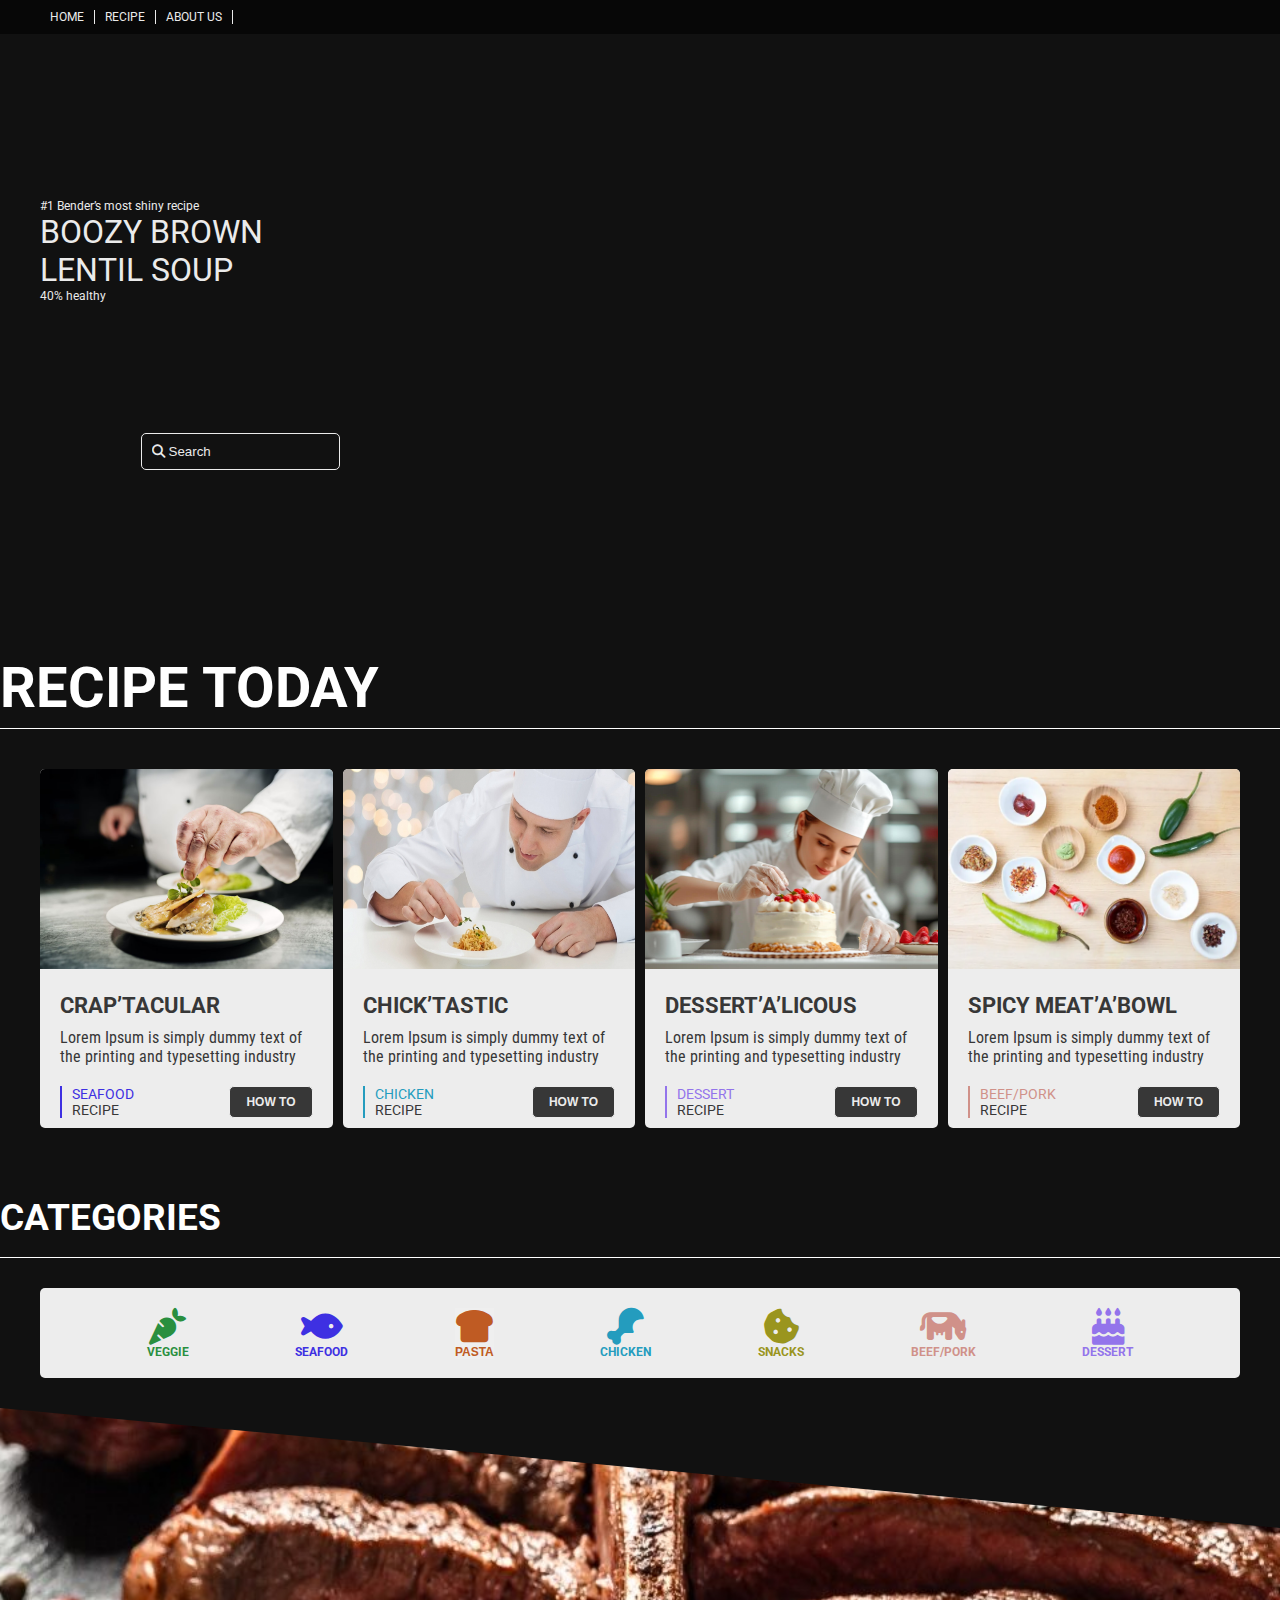
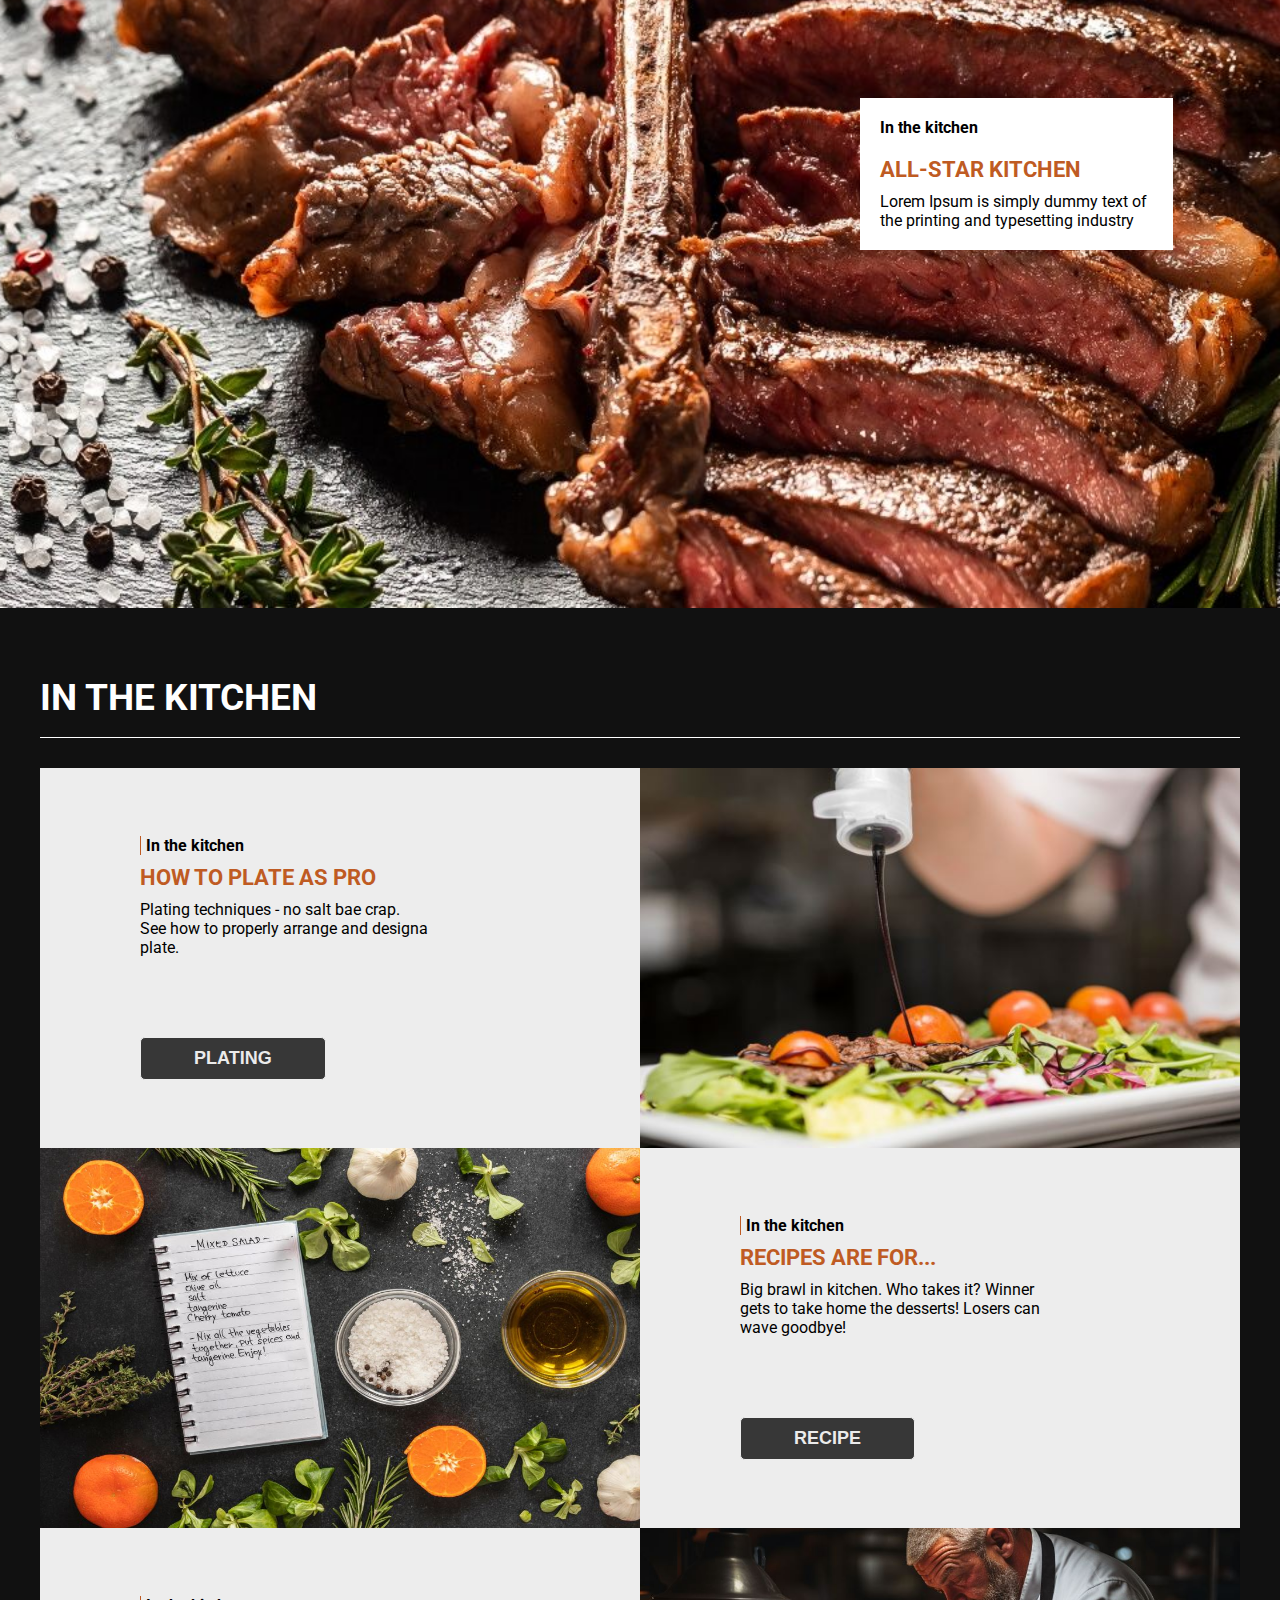
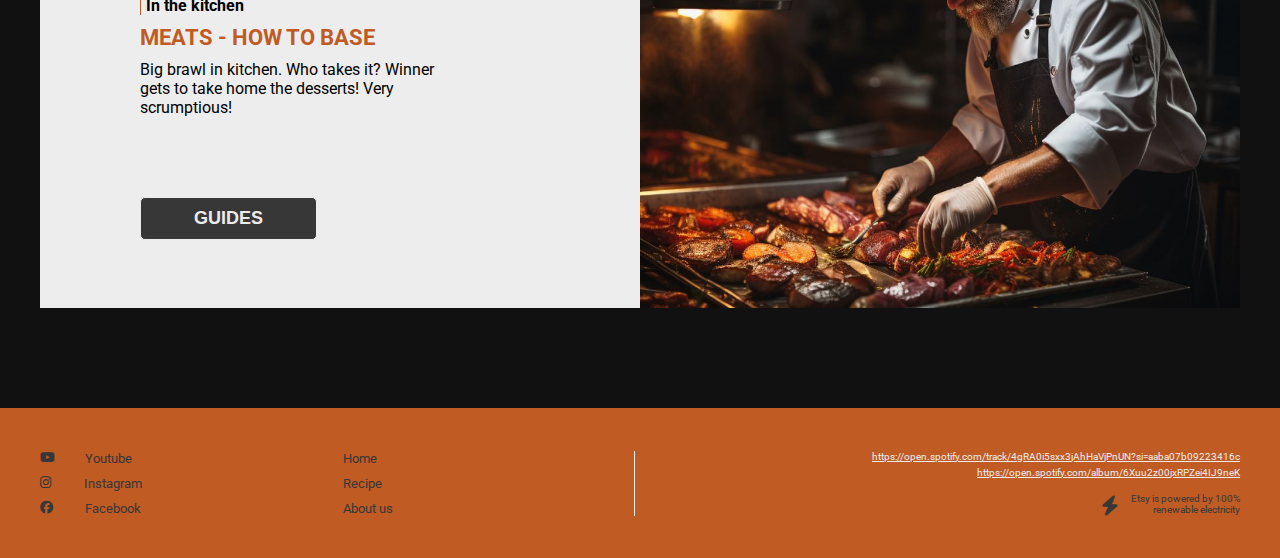
<file: index.html>
<!DOCTYPE html>
<html lang="en">
<head>
    <meta charset="UTF-8">
    <meta name="viewport" content="width=device-width, initial-scale=1.0">
    <title>Recipe Site</title>
    <link rel="stylesheet" href="css/style.css">
    <link rel="stylesheet" href="https://cdnjs.cloudflare.com/ajax/libs/font-awesome/6.6.0/css/all.min.css">
</head>

<body>
    <div class="container">
        <nav class="navigation">
            <div class="menu-container">
                <ul>
                    <li>
                        <a href="#">Home</a>
                    </li>

                    <li>
                        <a href="subpage.html">Recipe</a>
                    </li>

                    <li>
                        <a href="#">About Us</a>
                    </li>
                </ul>
            </div>
        </nav>

        <section class="hero">
            <div class="hero-container">
                <div class="hero-text">
                    <p class="hero-text-small-header">#1 Bender’s most shiny recipe</p>
                    <p class="hero-text-big-header">Boozy brown<span class="hero-text-bold"> <br>Lentil soup</span></p>
                    <p class="hero-text-small-header">40% healthy</p>

                </div>
                <div class="hero-search">
                    <input type="search" name="searchbar" class="search-box" placeholder="&#xF002; Search" style="font-family:Arial, FontAwesome">
                </div>
            </div>
        </section>

        <section class="todays_recipe">
            <div class="todays_recipe_headline">
                <h2>Recipe Today</h2>
            </div>

            <div class="todays_recipe_content">
                <div class="todays_recipe_content_block">
                    <div class="todays_recipe_content_block_image">
                        <img src="Image/michelin.jpg" alt="">
                    </div>
                    <div class="todays_recipe_content_block_text">
                        <div class="todays_recipe_content_text_top">
                            <h5>Crap’tacular</h5>
                            <p>Lorem Ipsum is simply dummy text of the printing and typesetting industry</p>
                        </div>
                        <div class="todays_recipe_content_text_bottom">
                            <div class="todays_recipe_content_bottom_area">
                                <div class="todays_recipe_content_bottom_area_left">
                                    <p data-category="seafood">Seafood</p>
                                    <p>Recipe</p>
                                </div>
                                <div class="todays_recipe_content_bottom_area_right">
                                    <button>
                                        <a href="#">How To</a>
                                    </button>
                                </div>
                            </div>
                        </div>
                    </div>
                </div>

                <div class="todays_recipe_content_block">
                    <div class="todays_recipe_content_block_image">
                        <img src="Image/chef-cook.jpg" alt="">
                    </div>
                    <div class="todays_recipe_content_block_text">
                        <div class="todays_recipe_content_text_top">
                            <h5>Chick’tastic</h5>
                            <p>Lorem Ipsum is simply dummy text of the printing and typesetting industry</p>
                        </div>
                        <div class="todays_recipe_content_text_bottom">
                            <div class="todays_recipe_content_bottom_area_chicken">
                                <div class="todays_recipe_content_bottom_area_left">
                                    <p data-category="chicken">Chicken</p>
                                    <p>Recipe</p>
                                </div>
                                <div class="todays_recipe_content_bottom_area_right">
                                    <button>
                                        <a href="#">How To</a>
                                    </button>
                                </div>
                            </div>
                        </div>
                    </div>
                </div>
                <div class="todays_recipe_content_block">
                    <div class="todays_recipe_content_block_image">
                        <img src="Image/pastry-chef.jpg" alt="">
                    </div>
                    <div class="todays_recipe_content_block_text">
                        <div class="todays_recipe_content_text_top">
                            <h5>Dessert’a’licous</h5>
                            <p>Lorem Ipsum is simply dummy text of the printing and typesetting industry</p>
                        </div>
                        <div class="todays_recipe_content_text_bottom">
                            <div class="todays_recipe_content_bottom_area_dessert">
                                <div class="todays_recipe_content_bottom_area_left">
                                    <p data-category="dessert">dessert</p>
                                    <p>Recipe</p>
                                </div>
                                <div class="todays_recipe_content_bottom_area_right">
                                    <button>
                                        <a href="#">How To</a>
                                    </button>
                                </div>
                            </div>
                        </div>
                    </div>
                </div>

                <div class="todays_recipe_content_block">
                    <div class="todays_recipe_content_block_image">
                        <img src="Image/spicy.jpg" alt="">
                    </div>
                    <div class="todays_recipe_content_block_text">
                        <div class="todays_recipe_content_text_top">
                            <h5>spicy meat’a’bowl</h5>
                            <p>Lorem Ipsum is simply dummy text of the printing and typesetting industry</p>
                        </div>
                        <div class="todays_recipe_content_text_bottom">
                            <div class="todays_recipe_content_bottom_area_beef">
                                <div class="todays_recipe_content_bottom_area_left">
                                    <p data-category="porkbeef">beef/pork</p>
                                    <p>Recipe</p>
                                </div>
                                <div class="todays_recipe_content_bottom_area_right">
                                    <button>
                                        <a href="#">How To</a>
                                    </button>
                                </div>
                            </div>
                        </div>
                    </div>
                </div>

                
            </div>

        </section>  

        <section class="categories">
            <div class="categories_text_headline">
                <h3>Categories</h3>
            </div>
            <div class="categories_box">

                <div class="category_box_block">
                    <i class="fa-solid fa-carrot" id="carrot-icon"></i>
                    <h6 data-category="veggie">veggie</h6>
                </div>  

                <div class="category_box_block">
                    <i class="fa-solid fa-fish" id="fish-icon"></i>
                    <h6 data-category="seafood">seafood</h6>
                </div>

                <button class="category_box_block">
                    <a href="pastaSite.html">
                        <i class="fa-solid fa-bread-slice" id="pasta-icon"></i>
                        <h6 data-category="pasta">pasta</h6>
                    </a>
                </button>

                <div class="category_box_block">
                    <i class="fa-solid fa-drumstick-bite" id="chicken-icon"></i>
                    <h6 data-category="chicken">chicken</h6>
                </div>

                <div class="category_box_block">
                    <i class="fa-solid fa-cookie-bite" id="cookie-icon"></i>
                    <h6 data-category="snacks">snacks</h6>
                </div>

                <div class="category_box_block">
                    <i class="fa-solid fa-cow" id="meat-icon"></i>
                    <h6 data-category="porkbeef">beef/pork</h6>
                </div>

                <div class="category_box_block">
                    <i class="fa-solid fa-cake-candles" id="dessert-icon"></i>
                    <h6 data-category="dessert">dessert</h6>
                </div>
            </div>
        </section>

        <section class="content_image">
            <div class="image_polygon">
                <div class="content_image_text_box">
                    
                </div>
                <p class="content_image_text_box_top">In the kitchen</p>
                <h6 class="content_image_text_box_header">all-star kitchen</h6>
                <p class="content_image_text_box_bottom">Lorem Ipsum is simply dummy text of the printing and typesetting industry</p>
                    
            </div>
            
        </section>  

        <section class="content_area">
            <div class="content_area_headline">
                <h5>in the kitchen</h5>
            </div>

            <div class="content_area_block">
                <div class="content_area_block_text">
                    <p class="content_area_block_text_top">In the kitchen<p>
                    <h6 class="content_area_block_text_headline">How to plate as pro</h6>
                    <p class="content_area_block_text_bottom">Plating techniques - no salt bae crap.<br>See how to properly arrange and designa plate.</p>
                    <button>
                        <a href="#">plating</a>
                    </button>
                </div>
                <div class="content_area_block_image">
                    <img src="Image/chef_squeez.JPG">
                </div>
            </div>

            <div class="content_area_block">
                <div class="content_area_block_image_2">
                    <img src="Image/kitchen_note.JPG">
                </div>
                <div class="content_area_block_text_2">
                    <p class="content_area_block_text_top">In the kitchen<p>
                    <h6 class="content_area_block_text_headline">Recipes are for...</h6>
                    <p class="content_area_block_text_bottom">Big brawl in kitchen. Who takes it? Winner gets to take home the desserts! Losers can wave goodbye! </p>
                     <button>
                        <a href="#">Recipe</a>
                    </button>
                </div>
            </div>

            <div class="content_area_block">
                <div class="content_area_block_text">
                    <p class="content_area_block_text_top">In the kitchen<p>
                    <h6 class="content_area_block_text_headline">Meats - How to base</h6>
                    <p class="content_area_block_text_bottom">Big brawl in kitchen. Who takes it? Winner gets to take home the desserts! Very scrumptious!</p>
                    <button>
                        <a href="#">guides</a>
                    </button>
                </div>
                <div class="content_area_block_image">
                    <img src="Image/chef_cooking.JPG">
                </div>
            </div>
            

        </section>

        <footer class="footer_background">
            <div class="footer_background_box">
                <div class="footer_grid_text">
                    <div class="footer_grid_text_yt"><i class="fa-brands fa-youtube"></i><p>Youtube</p></div>
                    <div class="footer_grid_text_insta"><i class="fa-brands fa-instagram"></i><p>Instagram</p></div>
                    <div class="footer_grid_text_fb"><i class="fa-brands fa-facebook"></i><p>Facebook</p></div>
                </div>

                <div class="footer_grid_text_two">
                    <a class="footer_grid_text_text_two_home" href="index.html">Home</a>
                    <a class="footer_grid_text_text_two_recipe" href="subpage.html">Recipe</a>
                    <a class="footer_grid_text_text_two_about" href="#">About us</a>
                </div>

                <div class="footer_grid_text_right">
                    <a href="https://open.spotify.com/track/4gRA0i5sxx3jAhHaVjPnUN?si=aaba07b09223416c">https://open.spotify.com/track/4gRA0i5sxx3jAhHaVjPnUN?si=aaba07b09223416c</a>
                    <a href="https://open.spotify.com/album/6Xuu2z00jxRPZei4IJ9neK">https://open.spotify.com/album/6Xuu2z00jxRPZei4IJ9neK </a>
                    <div class="footer_grid_text_bolt"><i class="fa-solid fa-bolt"></i><p>Etsy is powered by 100% renewable electricity</p></div>
                </div>
            </div>
        </footer>     
    </div>   
</html>
</file>
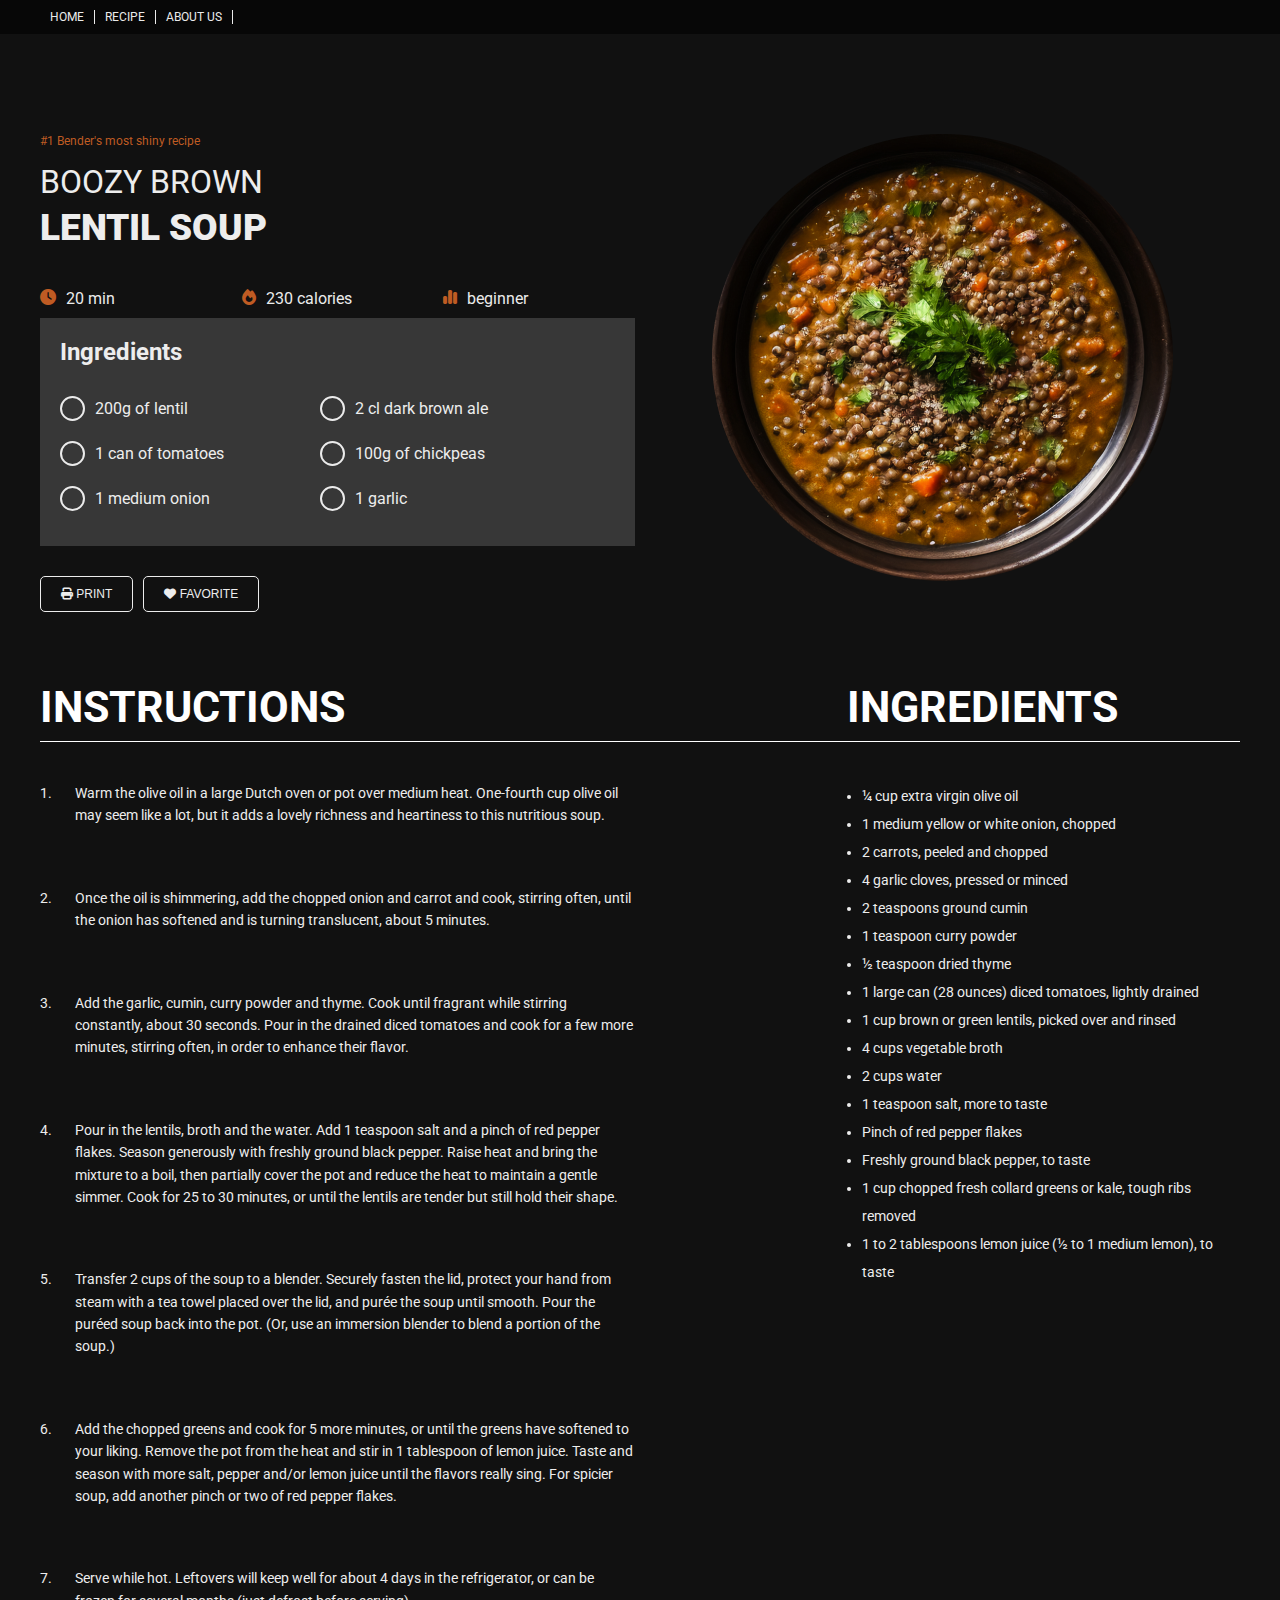
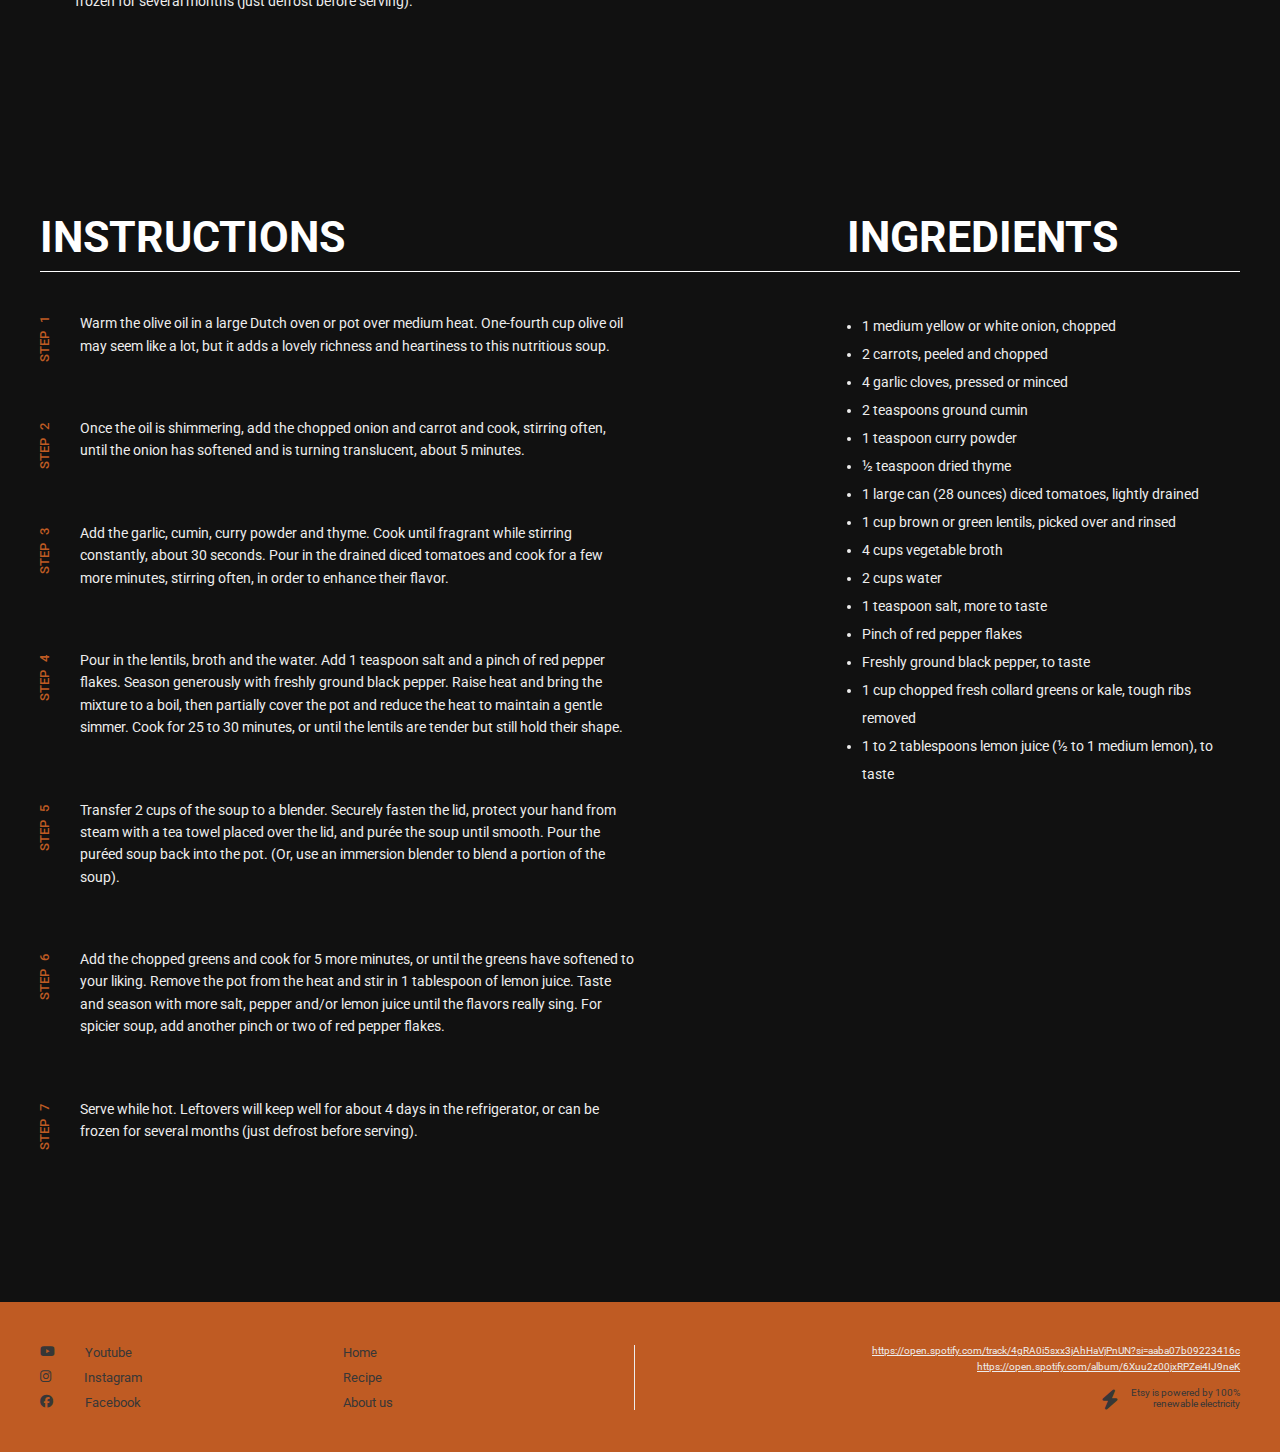
<file: subpage.html>
<!DOCTYPE html>
<html lang="en">
<head>
  <link rel="stylesheet" href="css/style.css">
  <link rel="stylesheet" href="https://cdnjs.cloudflare.com/ajax/libs/font-awesome/6.6.0/css/all.min.css">
  <meta charset="UTF-8">
  <meta name="viewport" content="width=device-width, initial-scale=1.0">
  <title>Recipe Webpage</title>
</head>
<body>
  <div class="container">

    <nav class="navigation">
      <div class="menu-container">
        <ul>
          <li>
            <a href="/">Home</a>
          </li>
          <li>
            <a href="subpage.html">Recipe</a>
          </li>
          <li>
            <a href="#">About us</a>
          </li>
        </ul>
      </div>
    </nav>

    

    <section class="recipe_details">
      <div class="recipe_details_left">
        <div class="recipe-hero-text">
          <p class="recipe-hero-text-smallest color-primary">#1 Bender's most shiny recipe</p>
          <p class="recipe-hero-text-medium">Boozy brown</p>
          <p class="recipe-hero-text-large">Lentil soup</p>
        </div>
        
        <!-- div element to contain 3 info, checkboxes and 2 buttons -->
        <div class="recipe_details_ingredient_block">
            <div class="recipe_details_ingredient_block_info_three">
                <div class="recipe_details_ingredient_block_info_three_item">
                    <i class="fas fa-clock"></i>
                    <p>20 min</p>
                </div>
                <div class="recipe_details_ingredient_block_info_three_item">
                    <i class="fas fa-fire"></i>
                    <p>230 calories</p>
                </div>
                <div class="recipe_details_ingredient_block_info_three_item">
                    <i class="fas fa-chart-simple"></i>
                    <p>beginner</p>
                </div>
            </div>
   

       
          <div class="recipe_details_ingredients">
            <!-- Part II -->
            <!-- header (h4) + div element (.recipe_details_ingredient_block_checkboxes) & input fields-->
            <h4>Ingredients</h4>
            <div class="recipe_details_ingredients_block_checkboxes">
                <label><input type="checkbox"> 200g of lentil</label>
                <label><input type="checkbox"> 2 cl dark brown ale</label>
                <label><input type="checkbox"> 1 can of tomatoes</label>
                <label><input type="checkbox"> 100g of chickpeas</label>
                <label><input type="checkbox"> 1 medium onion</label>
                <label><input type="checkbox"> 1 garlic</label>     
            </div>
            
          </div>

          <!-- Part III -->
          <!-- div element .recipe_details_ingredient_block_buttons with 2 buttons and i + a as children -->
          <div class="recipe_details_ingredient_block_buttons">
            <button class="button">
            <i class="fas fa-print"></i>
            <a href="" class="button-text">Print</a>
            </button>
            
            <button class="button">
            <i class="fas fa-heart"></i>
            <a href="" class="button-text">Favorite</a>
            </button>
            
          </div>

        </div>
      </div>

      <!-- right side contains image -->
      <div class="recipe_details_right">
        <div class="recipe_details_right_image">
          <img src="Image/boozeLentil.png" alt="">
        </div>
      </div>
    </section>

    <!-- div element .recipe_instruction_one with .filler_block as child :: just to take up space for future ul>li -->
    <section class="recipe_instruction_one">
      <div class="filler_block">
        <div class="recipe_instruction_one_headline">
          <h3 class="recipe_intruction_one_headline_left">Instructions</h3>
          <h3 class="recipe_intruction_one_headline_right">Ingredients</h3>
        </div>

        <div class="recipe_instruction_li">
          <div class="recipe_instruction_li_left">
            <ol>
              <li>Warm the olive oil in a large Dutch oven or pot over medium heat. One-fourth cup olive oil may seem like a lot, but it adds a lovely richness and heartiness to this nutritious soup.</li>
              <li>Once the oil is shimmering, add the chopped onion and carrot and cook, stirring often, until the onion has softened and is turning translucent, about 5 minutes.</li>
              <li>Add the garlic, cumin, curry powder and thyme. Cook until fragrant while stirring constantly, about 30 seconds. Pour in the drained diced tomatoes and cook for a few more minutes, stirring often, in order to enhance their flavor.</li>
              <li>Pour in the lentils, broth and the water. Add 1 teaspoon salt and a pinch of red pepper flakes. Season generously with freshly ground black pepper. Raise heat and bring the mixture to a boil, then partially cover the pot and reduce the heat to maintain a gentle simmer. Cook for 25 to 30 minutes, or until the lentils are tender but still hold their shape.</li>
              <li>Transfer 2 cups of the soup to a blender. Securely fasten the lid, protect your hand from steam with a tea towel placed over the lid, and purée the soup until smooth. Pour the puréed soup back into the pot. (Or, use an immersion blender to blend a portion of the soup.)</li>
              <li>Add the chopped greens and cook for 5 more minutes, or until the greens have softened to your liking. Remove the pot from the heat and stir in 1 tablespoon of lemon juice. Taste and season with more salt, pepper and/or lemon juice until the flavors really sing. For spicier soup, add another pinch or two of red pepper flakes.</li>
              <li>Serve while hot. Leftovers will keep well for about 4 days in the refrigerator, or can be frozen for several months (just defrost before serving).</li>
            </ol> 
          </div>

          <div class="recipe_instruction_li_right">
            <ul>
              <li>¼ cup extra virgin olive oil</li>
              <li>1 medium yellow or white onion, chopped</li>
              <li>2 carrots, peeled and chopped</li>
              <li>4 garlic cloves, pressed or minced</li>
              <li>2 teaspoons ground cumin</li>
              <li>1 teaspoon curry powder</li>
              <li>½ teaspoon dried thyme</li>
              <li>1 large can (28 ounces) diced tomatoes, lightly drained</li>
              <li>1 cup brown or green lentils, picked over and rinsed</li>
              <li>4 cups vegetable broth</li>
              <li>2 cups water</li>
              <li>1 teaspoon salt, more to taste</li>
              <li>Pinch of red pepper flakes</li>
              <li>Freshly ground black pepper, to taste</li>
              <li>1 cup chopped fresh collard greens or kale, tough ribs removed</li>
              <li>1 to 2 tablespoons lemon juice (½ to 1 medium lemon), to taste</li>
            </ul>
          </div>
        </div>
      </div>
    </section>

    <section class="recipe_instruction_two">
      <div class="recipe_instruction_two_headline">
        <h3 class="recipe_intruction_two_headline_left">Instructions</h3>
        <h3 class="recipe_intruction_two_headline_right">Ingredients</h3>
      </div>

      <div class="recipe_instruction_two_li">
        <div class="recipe_instruction_two_li_left">
          <ol>
            <li class="step_1">Warm the olive oil in a large Dutch oven or pot over medium heat. One-fourth cup olive oil may seem like a lot, but it adds a lovely richness and heartiness to this nutritious soup.</li>
            <li class="step_2">Once the oil is shimmering, add the chopped onion and carrot and cook, stirring often, until the onion has softened and is turning translucent, about 5 minutes.</li>
            <li class="step_3">Add the garlic, cumin, curry powder and thyme. Cook until fragrant while stirring constantly, about 30 seconds. Pour in the drained diced tomatoes and cook for a few more minutes, stirring often, in order to enhance their flavor.</li>
            <li class="step_4">Pour in the lentils, broth and the water. Add 1 teaspoon salt and a pinch of red pepper flakes. Season generously with freshly ground black pepper. Raise heat and bring the mixture to a boil, then partially cover the pot and reduce the heat to maintain a gentle simmer. Cook for 25 to 30 minutes, or until the lentils are tender but still hold their shape.</li>
            <li class="step_5">Transfer 2 cups of the soup to a blender. Securely fasten the lid, protect your hand from steam with a tea towel placed over the lid, and purée the soup until smooth. Pour the puréed soup back into the pot. (Or, use an immersion blender to blend a portion of the soup).</li>
            <li class="step_6">Add the chopped greens and cook for 5 more minutes, or until the greens have softened to your liking. Remove the pot from the heat and stir in 1 tablespoon of lemon juice. Taste and season with more salt, pepper and/or lemon juice until the flavors really sing. For spicier soup, add another pinch or two of red pepper flakes.</li>
            <li class="step_7">Serve while hot. Leftovers will keep well for about 4 days in the refrigerator, or can be frozen for several months (just defrost before serving).</li>
          </ol> 
        </div>

        <div class="recipe_instruction_two_li_right">
          <ul>
            <li>1 medium yellow or white onion, chopped</li>
            <li>2 carrots, peeled and chopped</li>
            <li>4 garlic cloves, pressed or minced</li>
            <li>2 teaspoons ground cumin</li>
            <li>1 teaspoon curry powder</li>
            <li>½ teaspoon dried thyme</li>
            <li>1 large can (28 ounces) diced tomatoes, lightly drained</li>
            <li>1 cup brown or green lentils, picked over and rinsed</li>
            <li>4 cups vegetable broth</li>
            <li>2 cups water</li>
            <li>1 teaspoon salt, more to taste</li>
            <li>Pinch of red pepper flakes</li>
            <li>Freshly ground black pepper, to taste</li>
            <li>1 cup chopped fresh collard greens or kale, tough ribs removed</li>
            <li>1 to 2 tablespoons lemon juice (½ to 1 medium lemon), to taste</li>
          </ul>
        </div>
      </div>
    </section>

    <footer class="footer_background">
      <div class="footer_background_box">
          <div class="footer_grid_text">
              <div class="footer_grid_text_yt"><i class="fa-brands fa-youtube"></i><p>Youtube</p></div>
              <div class="footer_grid_text_insta"><i class="fa-brands fa-instagram"></i><p>Instagram</p></div>
              <div class="footer_grid_text_fb"><i class="fa-brands fa-facebook"></i><p>Facebook</p></div>
          </div>

          <div class="footer_grid_text_two">
              <a class="footer_grid_text_text_two_home" href="index.html">Home</a>
              <a class="footer_grid_text_text_two_recipe" href="subpage.html">Recipe</a>
              <a class="footer_grid_text_text_two_about" href="#">About us</a>
          </div>

          <div class="footer_grid_text_right">
              <a href="https://open.spotify.com/track/4gRA0i5sxx3jAhHaVjPnUN?si=aaba07b09223416c">https://open.spotify.com/track/4gRA0i5sxx3jAhHaVjPnUN?si=aaba07b09223416c</a>
              <a href="https://open.spotify.com/album/6Xuu2z00jxRPZei4IJ9neK">https://open.spotify.com/album/6Xuu2z00jxRPZei4IJ9neK </a>
              <div class="footer_grid_text_bolt"><i class="fa-solid fa-bolt"></i><p>Etsy is powered by 100% renewable electricity</p></div>
            </div>
      </div>
  </footer>     
  </div>
</body>
</html>
</file>
<file: css/style.css>
/*Import text style Roboto*/
@import url('https://fonts.googleapis.com/css2?family=Roboto:ital,wght@0,100;0,300;0,400;0,500;0,700;0,900;1,100;1,300;1,400;1,500;1,700;1,900&display=swap');
@import url('https://fonts.googleapis.com/css2?family=Roboto+Condensed:ital,wght@0,100..900;1,100..900&display=swap');


/* Key and Value and Colors*/
:root {
/*Dimensions*/
    --width-full: 100%;
    --width-12col: 1200px;

/*Grid seetle*/
    --grid-gap: 10px;
    --padding-default: 20px;

/*Color*/
    --background-color-navigation: #00000088;
    --background-color-light: #ededed;
    --background-color-dark-bg: #111111;
    --primary-color: #bf5b23;
    --color-white: #ffffff;
    --color-dark: #373737;
    --color-light: #ebebeb;
    

    --category-seafood: #3e30e2;
    --category-chicken: #249cbe;
    --category-meats: #d09189;
    --category-veg: #298f3f;
    --category-dessert: #9374eb;
    --category-misc: #9a951e;
    --category-pasta: #bf5b23;
}

/* Reset CSS in website */
* {
    margin: 0;
    padding: 0;
    box-sizing: border-box;
}

[data-category="seafood"] {
    color: var(--category-seafood);
}

[data-category="chicken"] {
    color: var(--category-chicken);
}

[data-category="dessert"] {
    color: var(--category-dessert);
}

[data-category="porkbeef"] {
    color: var(--category-meats);
}

[data-category="veggie"] {
    color: var(--category-veg);
}

[data-category="pasta"] {
    color: var(--category-pasta);
}

[data-category="snacks"] {
    color: var(--category-misc);
}

body {
    font-family: "Roboto", sans-serif;
    background-color: var(--background-color-dark-bg);
}

.container {
    background-color: var(--background-color-dark-bg);
    height: auto;
    width: var(--width-full);
}

.navigation {
    background-color: #00000088;
    position: relative;
    z-index: 1;
}

.menu-container {

    width: var(--width-12col);
    margin: 0 auto 0 auto;
}


.menu-container ul{
    display: flex;
    font-size: 12px;
}

.menu-container ul li{
    list-style-type: none;
    margin: 10px 0px 10px 0px;
}

.menu-container ul li a{
    color: var(--color-light);
    text-decoration: none;
    text-transform: uppercase;
    border-right: 1px solid var(--color-light);
    padding: 0px 10px 0px 10px;
}

.menu-container ul li a:hover{
    color: var(--primary-color);
    
}

.menu-container ul li :last-child a{
    border-right: none;
    
}

.hero {
    margin-top: -35px;
    width: var(--width-full);
    height: 600px;
    background-image: url("https://picsum.photos/1920/1080");
    background-position: center;
    background-repeat: no-repeat;
    background-size: cover;
    color: var(--color-light);
}

.hero-container {
    display: grid;
    grid-template-columns: repeat(12, 1fr);
    grid-template-rows: auto auto auto;
    gap: var(--grid-gap);
    height: 100%;
    width: var(--width-12col);
    margin: 0 auto 0 auto;
}

.hero-text{
    grid-column: 1 / 4 span;
    grid-row: 1;
    margin-top: 200px;
}

.hero-text-small-header{
    font-size: 12px;
}

.hero-text-big-header{
    font-size: 32px;
    text-transform: uppercase;
}

.hero-text-bold{
    font-weight: 900px;
}

.hero-search{
    grid-column: 2 / span 3;
    grid-row: 2;
    margin-top:60px;
}

.search-box {
    background-color: transparent;
    padding: 10px 10px 10px 10px;
    border: var(--color-light) 1px solid;
    border-radius: 5px;
    outline: none;
    color: var(--color-light);
}

.search-box::placeholder{
    color: var(--color-light);
}

.todays_recipe {
    height: fit-content;
    width:var(--width-full);
    display: grid;
    grid-template-columns: 1fr;
    gap: var(--grid-gap);
}

.todays_recipe_content_block_image img {
    background-size: cover;
    background-position: center;
    border-top-left-radius: 5px;
    border-top-right-radius: 5px;
}

.todays_recipe_headline {
    height: 60px;
    color: var(--color-white); 
    border-bottom: 1px solid var(--color-white);
    font-size: 37px;
    font-weight: 700;
    text-transform: uppercase;
    display: flex;
    justify-content: flex-start;
    padding: 0 0 20px 0;
    align-items: center;
    margin-top: 70px;
}

.todays_recipe_content {
    display: grid;
    grid-template-columns: repeat(4, 1fr);
    gap: var(--grid-gap);
    height: fit-content;
    margin: 30px auto 0 auto;
    box-sizing: border-box;
    width: var(--width-12col);
}

.todays_recipe_content_block {
    background-color: var(--background-color-light);
    position: relative;
    border-radius: 5px;
    display: flex;
    flex-direction: column;
    height: 359px;
}   

.todays_recipe_content_text_top h5 {
    font-size: 22px;
    font-weight: 700; 
    text-transform: uppercase;
    margin: 0 0 10px 0;
}

.todays_recipe_content_text_top p {
    font-size: 16px;
    font-family: 'Roboto Condensed', sans-serif;
}

.todays_recipe_content_block_text {
    padding: 20px;
    display: flex;
    flex-direction: column;
    justify-content: space-between;
    flex: 1;
    color: var(--color-dark);
}

.todays_recipe_content_block_image img {
    width: 292.5px;
    height: 200px;
}

.todays_recipe_content_bottom_area {
    display: flex;
    justify-content: space-between;
    margin: 20px 0 0 0;
    border-left: 2px solid var(--category-seafood);
}

.todays_recipe_content_bottom_area_chicken {
    display: flex;
    justify-content: space-between;
    margin: 20px 0 0 0;
    border-left: 2px solid var(--category-chicken);
}

.todays_recipe_content_bottom_area_dessert {
    display: flex;
    justify-content: space-between;
    margin: 20px 0 0 0;
    border-left: 2px solid var(--category-dessert);
}

.todays_recipe_content_bottom_area_beef {
    display: flex;
    justify-content: space-between;
    margin: 20px 0 0 0;
    border-left: 2px solid var(--category-meats);
}

.todays_recipe_content_bottom_area_left {
    display: flex;
    flex-direction: column;
    justify-content: space-between;
    padding: 0 0 0 10px;
}

.todays_recipe_content_bottom_area_left p {
    font-size: 14px;
    text-transform: uppercase;
    font-weight: 400;
}

.todays_recipe_content_bottom_area_right button  {
    background-color: var(--color-dark);
    border: 1px solid var(--background-color-light);
    border-radius: 5px;
    font-size: 12px;
    font-weight: 700;
    padding: 8px 16px;
    cursor: pointer;
}

.todays_recipe_content_bottom_area_right button:hover {
    background-color: var(--primary-color);
}

.todays_recipe_content_bottom_area_right button a {
    color: var(--color-light);
    text-transform: uppercase;
    text-decoration: none;
    font-size: 12px;
}

.categories_text_headline h3{
    height: 60px;
    color: var(--color-white); 
    border-bottom: 1px solid var(--color-white);
    font-size: 37px;
    font-weight: 700;
    text-transform: uppercase;
    display: flex;
    justify-content: flex-start;
    align-items: center;
    padding: 0 0 20px 0;
    margin-top: 70px;
}

.categories_box {
    background-color: var(--background-color-light);
    width: var(--width-12col);
    height: 90px;
    margin: 30px auto 0 auto;
    align-items: center;
    border-radius: 5px;
    justify-content: space-evenly;
    display: flex;
}

.categories_box_icon {
    text-transform: uppercase;
    border-radius: 5px;
    padding: 14.5px auto 14.5 auto;
    font-weight: 700;
    border-style: none;
}

.category_box_block{
   text-align: center;
   border: none;
}


.category_box_block a{
    text-decoration: none;
}


.category_box_block button:hover {
    cursor: pointer;
}

.category_box_block i{
    font-size: 37px;
    align-items: center;
}

.category_box_block h6{
    text-align: center;
    text-transform: uppercase;
    font-size: 12px;
}

#fish-icon{
    color: var(--category-seafood);
}

#carrot-icon{
    color: var(--category-veg);
}

#pasta-icon{
    color: var(--category-pasta);
}

#chicken-icon{
    color: var(--category-chicken);
}

#cookie-icon{
    color: var(--category-misc);
}

#meat-icon{
    color: var(--category-meats);
}

#dessert-icon{
    color: var(--category-dessert);
}
.image_box_holder{
    width: var(--width-full);
}

.image_polygon{
    grid-column: 9 / span 3;
    background-color: var(--color-white);
    height: fit-content;
    margin-top: 240px;  
  
}


.content_image{  
    display: grid;
    gap: var(--grid-gap);
    grid-template-columns: repeat(12, 1fr);
    position: relative;
    padding: 50px 0 0 0;
    width: var(--width-full);
    height: 800px;
    margin: 30px auto 0 auto;    
    background-image: url("../Image/t-bone-kvadrat-2-1280x600.jpg");
    clip-path: polygon(0 0, 100% 15%, 100% 100%, 0 100%);  
    background-repeat: no-repeat;
    background-size: cover;
    background-position: center center;
 
}

.content_image_text_box_top{
    font-weight: 700;
    padding: 20px 20px 20px 20px;
    font-size: 16px;
}

.content_image_text_box_header {
    color: var(--primary-color);
    font-size: 22px;
    padding: 0 20px 10px 20px;
    text-transform: uppercase;
}

.content_image_text_box_bottom {
    font-size: 16px;
    padding: 0 20px 20px 20px;
}

.content_area_headline h5{
    height: 60px;
    color: var(--color-white); 
    border-bottom: 1px solid var(--color-white);
    font-size: 37px;
    font-weight: 700;
    text-transform: uppercase;
    display: flex;
    justify-content: flex-start;
    align-items: center;
    padding: 0 0 20px 0;
    width: var(--width-12col);
    margin: 70px auto 30px auto;
}

.content_area_block{
    width: var(--width-12col);
    height: 380px;
    align-items: center;
    background-color: var(--background-color-light);
    margin: 0 auto 0 auto;
    display: grid;
    grid-template-columns: repeat(12, 1fr);
    position: relative;
}

.content_area_block_text{
    grid-column: 2 / span 3;
}


.content_area_block_text_top{
    font-weight: 700;
    font-size: 16px;
    border-left: 1px solid var(--primary-color);
    padding: 0 0 0 5px;
}

.content_area_block_text_headline {
    color: var(--primary-color);
    font-size: 22px;
    text-transform: uppercase;
    padding: 10px 0 0 0;

}

.content_area_block_text_bottom{
    font-size: 16px;
    padding: 10px 0 0 0;
}

.content_area_block_text button{
    background-color: var(--color-dark);
    border: 1px solid var(--background-color-light);
    border-radius: 5px;
    font-size: 18px;
    font-weight: 700;
    padding: 10px 53px;
    cursor: pointer;
    margin-top: 80px;
}


.content_area_block_text button a{
    text-transform: uppercase;
    text-decoration: none;
    color: var(--color-light);
}


.content_area_block button:hover{
    background-color: var(--primary-color);
    color: var(--background-color-navigation);
    
}

.content_area_block_image{
    grid-column: 7 / span 6 ;
    height: 380px;
}

.content_area_block_image img{
    height: 380px;
    width: var(--width-full);
    background-size: cover;
    background-position: center;
}


.content_area_block_2{
    width: var(--width-12col);
    height: 380px;
    background-color: white;
    margin-top: 100px;
    align-items: center;
    background-color: var(--background-color-light);
    margin: 0 auto 0 auto;
    display: grid;
    gap: var(--grid-gap);
    grid-template-columns: repeat(12, 1fr);
    position: relative;
}


.content_area_block_text_2{
    grid-column: 8 / span 3;
}

.content_area_block_text_2 button{
    background-color: var(--color-dark);
    border: 1px solid var(--background-color-light);
    border-radius: 5px;
    font-size: 18px;
    font-weight: 700;
    padding: 10px 53px;
    cursor: pointer;
    margin-top: 80px;
}


.content_area_block_text_2 button{
    color: var(--color-light);
    text-transform: uppercase;
    text-decoration: none;
}

.content_area_block_text_2 button a{
    text-transform: uppercase;
    text-decoration: none;
    color: var(--color-light);
}

.content_area_block_2 button:hover{
    background-color: var(--primary-color);
    color: var(--background-color-navigation);
    
}


.content_area_block_image_2 {
    grid-column: 1 / span 6;
    height: 380px;
}

.content_area_block_image_2 img{
    height: 380px;
    width: var(--width-full);
    background-size: cover;
    background-position: center;
}

.footer_background{
    background-color: var(--primary-color);
    height: 150px;
    margin-top: 100px;
    width: var(--width-full)
}

.footer_background_box{
    display: grid;
    gap: var(--grid-gap);
    width: var(--width-12col);
    grid-template-columns: repeat(12, 1fr);
    position: relative;
    height: 100%;
    margin: auto auto;
    grid-column: 1 / 12 span;
    align-items: center;
}

.footer_grid_text {
    font-size: 13px;
    grid-column: 1 / 3 span;
    display: grid;
    color: var(--color-dark);
}

.footer_grid_text i {
    padding: 0 30px 0 0;
}

.footer_grid_text_yt {
    display: flex;
    padding: 0 0 10px 0;
}

.footer_grid_text_insta {
    display: flex;
    padding: 0 0 10px 0;
}

.footer_grid_text_insta p {
    padding-left: 3.25px;
}

.footer_grid_text_fb {
    display: flex;
}

.footer_grid_text_fb p {
    padding-left: 1.63px;
}

.footer_grid_text_two {
    display: grid;
    grid-column: 4 / 3 span;
    font-size: 13px;
    border-right: 1px solid var(--background-color-light);
    color: var(--color-dark);
}

.footer_grid_text_text_two_home {
    padding: 0 0 10px 0;
    text-decoration: none;
    color: var(--color-dark);
}

.footer_grid_text_text_two_recipe{
    padding: 0 0 10px 0;
    text-decoration: none;
    color: var(--color-dark);
}

.footer_grid_text_text_two_about{
    text-decoration: none;
    color: var(--color-dark);
}

.footer_grid_text_right{
    display: grid;
    grid-column: 8 / 5 span;
    font-size: 10px;
    color: var(--color-dark);
    text-align: right;
}

.footer_grid_text_right a{
    padding: 0 0 5px 0;
}

.footer_grid_text_bolt {    
    padding: 5px 0 0 330px;
    display: flex;
}

.footer_grid_text_bolt i{
    font-size: 20px;
    padding: 8px 0 0 25px;
}

.footer_grid_text_bolt p{
    font-size: 10px;
    padding: 5px 0 0 0;
}


/* Recipe_page */
.color-primary {
    color:var(--primary-color);
  }
  
  .recipe_details {
    display:grid;
    grid-template-columns: repeat(12, 1fr);
    grid-template-rows: auto;
    gap:var(--grid-gap);
    width:var(--width-12col);
    margin: 0 auto;
    padding:100px 0 0 0;
  }
  
  .recipe_details_left {
    grid-column: 1 / span 6;
  }
  
  
  .recipe-hero-container {/* child to follow to 12 column */
    display:grid;
    grid-template-columns: repeat(12, 1fr);
    grid-template-rows: auto auto auto;
    width: var(--width-12col);
    gap: var(--grid-gap);
    margin: 0 auto;
  } 
  
  .recipe-hero-text {
    grid-column: 1 / span 4;
    margin-top:0px;
    grid-row: 1;
    color: var(--background-color-light);
  }
  
  .recipe-hero-text-smallest {
    font-size: 12px;
  }
  
  .recipe-hero-text-medium {
    font-size: 32px;
    text-transform: uppercase;
    margin-top:15px;
  }
  
  .recipe-hero-text-large {
    font-size: 37px;
    text-transform: uppercase;
    font-weight: 900;
    margin-top:5px;
    margin-bottom:15px
  }
  
  
  /* START HERE subpage */
  /* PART I - Three icon+info */
  .recipe_details_ingredient_block_info_three {
    display: grid;
    grid-template-columns: repeat(3, 1fr);
    gap: var(--grid-gap);
    margin: 30px 0 0 0;
    color: var(--color-light);
  }

  .recipe_details_ingredient_block_info_three_item {
    display: flex;
    padding: 10px 0;
  }

  .recipe_details_ingredient_block_info_three_item i {
    color: var(--primary-color);
    margin: 0 10px 0 0
  }

  .footer_grid_text_right a{
    color: var(--background-color-light);
  }


  /* Part I End */
  
  
  
  /* PART II - input field ingredients start */
  .recipe_details_ingredients {
    margin: 0 0 30px 0;
    color: var(--background-color-light);
    background-color: var(--color-dark);
    padding: 20px 20px 5px 20px;
  }

  .recipe_details_ingredients h4{
    font-size: 24px;
    margin: 0 0 20px 0;
  }

  .recipe_details_ingredients_block_checkboxes{
    display: flex;
    flex-wrap: wrap;
    margin: 20px 0;
  }

  .recipe_details_ingredients label{
    display: flex;
    align-items: center;
    width: 45%;
    margin: 10px 10px 10px 0;
    font-size: 16px;
  }

  .recipe_details_ingredients_block_checkboxes input[type="checkbox"] {
    appearance: none;
    width: 25px;
    height: 25px;
    border: 2px solid var(--color-light);
    border-radius: 50%;
    cursor: pointer;
    position: relative;
    margin: 0 10px 0 0;
  }

  .recipe_details_ingredients_block_checkboxes input[type="checkbox"]:checked {
    background-color: var(--primary-color);
    border: none;
  }

  .recipe_details_ingredients_block_checkboxes input[type="checkbox"]:checked::after{
    content:'';
    display: block;
    width: 5px;
    height: 10px;
    border: solid var(--background-color-light);
    border-width: 0 2px 2px 0;
    position: absolute;
    left: 50%;
    top: 45%;
    transform: translate(-50%, -50%) rotate(45deg);
  }
  /* input field ingredients end - PART II end */
  
  
  
  /* PART III - buttons after input fields */
  .recipe_details_ingredient_block_buttons{
    display: flex;
    margin: 30px 0 0 0;
  }

  .recipe_details_ingredient_block_buttons button{
    background-color: transparent;
    color: var(--background-color-light);
    border: 1px solid var(--background-color-light);
    padding: 10px 20px ;
    border-radius: 5px;
    margin: 0 10px 0 0;
    font-size: 12px;
    text-transform: uppercase;
  }

  .recipe_details_ingredient_block_buttons button a{
    color: var(--background-color-light);
    text-decoration: none;
  }

  .recipe_details_ingredient_block_buttons button:hover{
    color: var(--primary-color);
  }

  /* PART III END */
  
  
  
  /* Right side top */
  .recipe_details_right {
    grid-column: 7 / span 6;
    height: fit-content;
    display: flex;
    justify-content: center;
    align-items: center;
  }
  
  .recipe_details_right_image {
   
    height: 100%;
    background-repeat: no-repeat;
    background-size: cover;
    background-position: center center;
  } 
  
  .recipe_details_right_image img {
    width:100%;
    height: 100%;
    max-width: fit-content;
    max-height: 500px;
  
  }
  
  /* filler to fake rest of page */
  
  .filler_block {
    height: auto;
    margin: auto auto;
    align-items: center;

   }

   .recipe_instruction_one_headline {
        height: 60px;
        color: var(--color-white); 
        border-bottom: 1px solid var(--color-white);
        font-size: 37px;
        font-weight: 700;
        text-transform: uppercase;
        justify-content: flex-start;
        padding: 0 0 20px 0;
        width: var(--width-12col);
        margin: 70px auto 0 auto;
        display: grid;
        grid-template-columns: repeat(12, 1fr);
        gap: var(--grid-gap);
   }

    .recipe_intruction_one_headline_left {
        grid-column: 1 / span 6;
    }

   .recipe_intruction_one_headline_right{
        grid-column: 9 / span 3;
   }

   .recipe_instruction_li {
        padding: 40px 0 70px 0;
        height: auto;
        width: var(--width-12col);
        display: grid;
        margin: auto auto;
        grid-template-columns: repeat(12, 1fr);
        justify-content: flex-start;
        font-size: 14px;
        gap: var(--grid-gap);
        color: var(--background-color-light);
   }

   .recipe_instruction_li_left{
        grid-column: 1 / 6 span;
   }

   .recipe_instruction_li_left ol{
        margin-left: 15px;
   }

   .recipe_instruction_li_left li {
        padding: 0 0 60px 20px;
        line-height: 1.6;
   }

   .recipe_instruction_li_right{
        grid-column: 9 / 4 span;
        line-height: 2;

   }

   .recipe_instruction_li_right ul{
        margin-left: 15px;
   }

    .recipe_instruction_two_headline {
        height: 60px;
        color: var(--color-white); 
        border-bottom: 1px solid var(--color-white);
        font-size: 37px;
        font-weight: 700;
        text-transform: uppercase;
        justify-content: flex-start;
        padding: 0 0 20px 0;
        width: var(--width-12col);
        margin: 70px auto 0 auto;
        display: grid;
        grid-template-columns: repeat(12, 1fr);
        gap: var(--grid-gap);
    }

    .recipe_intruction_two_headline_left {
        grid-column: 1 / span 6;
    }

    .recipe_intruction_two_headline_right {
        grid-column: 9 / span 3;
    }

    .recipe_instruction_two_li {
        padding: 40px 0 0 0;
        height: auto;
        width: var(--width-12col);
        display: grid;
        margin: auto auto;
        grid-template-columns: repeat(12, 1fr);
        justify-content: flex-start;
        font-size: 14px;
        gap: var(--grid-gap);
        color: var(--background-color-light);
   }

    .recipe_instruction_two_li_left{
        grid-column: 1 / 6 span;
    }

    /*Inspiration from chat gpt*/
    .recipe_instruction_two_li_left ol{
        list-style-type: none;
        list-style-position: outside;
    }

    .recipe_instruction_two_li_left ol li{
        position: relative;
    }

    .recipe_instruction_two_li_left ol li.step_1::before {
        content: "Step 1";
        color: var(--primary-color);
        transform: rotate(270deg);
        left: -18px;
        top: 17px;
        position: absolute;
        font-weight: 500;
        font-size: 13px;
        text-transform: uppercase;
        word-spacing: 5px;
    }
    /*to here*/

    .recipe_instruction_two_li_left ol li.step_2::before {
        content: "Step 2";
        color: var(--primary-color);
        transform: rotate(270deg);
        left: -18px;
        top: 19px;
        position: absolute;
        font-weight: 500;
        font-size: 13px;
        text-transform: uppercase;
        word-spacing: 5px;
    }

    .recipe_instruction_two_li_left ol li.step_3::before {
        content: "Step 3";
        color: var(--primary-color);
        transform: rotate(270deg);
        left: -18px;
        top: 19px;
        position: absolute;
        font-weight: 500;
        font-size: 13px;
        text-transform: uppercase;
        word-spacing: 5px;
    }

    .recipe_instruction_two_li_left ol li.step_4::before {
        content: "Step 4";
        color: var(--primary-color);
        transform: rotate(270deg);
        left: -18px;
        top: 19px;
        position: absolute;
        font-weight: 500;
        font-size: 13px;
        text-transform: uppercase;
        word-spacing: 5px;
    }
    
    .recipe_instruction_two_li_left ol li.step_5::before {
        content: "Step 5";
        color: var(--primary-color);
        transform: rotate(270deg);
        left: -18px;
        top: 19px;
        position: absolute;
        font-weight: 500;
        font-size: 13px;
        text-transform: uppercase;
        word-spacing: 5px;
    }

    .recipe_instruction_two_li_left ol li.step_6::before {
        content: "Step 6";
        color: var(--primary-color);
        transform: rotate(270deg);
        left: -18px;
        top: 19px;
        position: absolute;
        font-weight: 500;
        font-size: 13px;
        text-transform: uppercase;
        word-spacing: 5px;
    }

    .recipe_instruction_two_li_left ol li.step_7::before {
        content: "Step 7";
        color: var(--primary-color);
        transform: rotate(270deg);
        left: -18px;
        top: 19px;
        position: absolute;
        font-weight: 500;
        font-size: 13px;
        text-transform: uppercase;
        word-spacing: 5px;
    }

    .recipe_instruction_two_li_left li {
        padding: 0 0 60px 40px;
        line-height: 1.6;
    }

    .recipe_instruction_two_li_right{
        grid-column: 9 / 4 span;
        line-height: 2;

    }

    .recipe_instruction_two_li_right ul{
        margin-left: 15px;
    }

    /*pastaSite start*/

    .content_pasta_block{
        width: var(--width-12col);
        height: 400px;
        margin: 0 auto 0 auto;
        background-color: var(--background-color-dark-bg);
    }

    .content_pasta_image_box {
        height: 400px;
        width: var(--width-12col);
        background-image: url("../Image/film-01-pastasalat-med-groentsager.jpg");
        background-position: center;
        background-size: cover;
        display: grid;
        gap: var(--grid-gap);
        grid-template-columns: repeat(12, 1fr);
    }

    .content_pasta_image_text{
        grid-column: 3 / 8 span;
        background-color: rgba(11, 11, 11, 0.6);
        height: 100px;
        margin-top: 150px;
        border-radius: 5px;
    }

    .content_pasta_image_text h3{
        color: var(--background-color-light);
        text-align: center;
        padding-top: 30px;
        font-size: 40px;
        text-transform: uppercase;
        
    }
   
    .content_area_cards {
        width: var(--width-12col);
        height: auto;
        background-color: var(--background-color-dark-bg);
        display: grid;
        margin: 50px auto 0 auto;
        padding-top: 50px;
        gap: var(--grid-gap);
        grid-template-columns: repeat(12, 1fr);
        border-top: 1px solid var(--color-light);
    }

    .content_area_cards_otm {
        grid-column: 4 / 6 span;
        height: 400px;
        background-color: var(--color-light);
        margin-bottom: 100px;
        border-radius: 5px 5px 5px 5px;
    }
    
    .content_area_cards_otm_img{
        height: 300px;
        cursor: pointer;
        position: relative;
    }

    .content_area_cards_otm_img img{
        background-position: center;
        width: 595px;
        height: 300px;
        display: block;
        border-radius: 5px 5px 0 0;
    }

    .content_area_cards_otm_img_overlay {
        position: absolute;
        bottom: 0;
        background-color: rgba(11, 11, 11, 0.6);
        overflow: hidden;
        width: 595px;
        height: 0;
        align-items: center;
        transition: .5s ease;
        border-radius: 5px 5px 0 0;
    }

    .content_area_cards_otm_img:hover .content_area_cards_otm_img_overlay{
        height: 100%;
    }

    .content_area_cards_otm_img_overlay h5 {
        color: var(--color-light);
        padding: 40px 40px 0 40px;
        text-transform: uppercase;
        font-size: 20px;    
    }

    .content_area_cards_otm_img_overlay p{
        color: var(--color-light);
        padding: 60px 40px 0 40px;
    }

    .content_area_cards_otm_icon {
        width: 595px;
        height: 60px;
        margin-top: 50px;
        display: flex;
        justify-content: space-between;
        padding: 0 40px 0 40px;
    }
    
    .content_area_cards_otm_icon_merge {
        display: flex;
    }
    
    .content_area_cards_otm_icon i{
        color: var(--primary-color);
        font-size: 40px;
        padding: 5px 0 5px 0;
    }

    .content_area_cards_otm_icon p{
        color: var(--primary-color);
        font-size: 20px;
        font-weight: 500;
        padding: 15px 0 0 15px;
    }

    .content_area_cards_otm_text {
        height: 100px;
        width: auto;
        background-color: var(--color-light);
    }

    .content_area_cards_menu {
        width: var(--width-12col);
        height: 430px;
        background-color: var(--background-color-dark-bg);
        display: flex;
        gap: var(--grid-gap);
        grid-template-columns: repeat(12, 1fr);
        justify-content: space-between;
        margin: 0 auto 75px auto;
    }

    .content_area_cards_box {
        margin-bottom: 100px;
        height: 430px;
        width: 350px;
    }

    .content_area_cards_otm_text h4 {
        color: var(--color-dark);
        font-size: 30px;
        text-transform: uppercase;
        height: 40px;
        padding: 0 0 0 20px;
        border-left: 3px solid var(--category-pasta);
        margin: 10px 0 0 10px;
        
    }

    .content_area_cards_otm_p {
        padding: 10px 0 10px 10px;
    }

    .content_area_cards_otm_text {
        border-radius: 0 0 5px 5px;
    }

    .content_area_cards_otm_text p {
        color: var(--category-pasta);
        font-size: 30px;
        text-transform: uppercase;
        height: 40px;
    }

    .content_area_cards_otm_text button {
        background-color: var(--color-dark);
        border: 1px solid var(--color-dark);
        border-radius: 5px;
        font-size: 14px;
        font-weight: 700;
        cursor: pointer;
        margin-left: 420px;
        margin-top: -80px;
        position: absolute;
        width: 120px;
        height: 40px;
    }

    .content_area_cards_otm_text button:hover {
        background-color: var(--category-pasta);
    }
    
    .content_area_cards_otm_text a {
        text-decoration: none; 
        color: var(--color-light);
    }
    
    .content_area_cards_pasta_img {
        cursor: pointer;
        position: relative;
        height: 350px;
    }

    .content_area_cards_pasta_img img {
        background-position: center;
        width: 350px;
        height: 350px;
        display: block;
        border-radius: 5px 5px 0 0;
    }
    
    /*hover inspiration from w3bschools*/

    .content_area_cards_pasta_text_overlay {
        position: absolute;
        bottom: 0;
        background-color: rgba(11, 11, 11, 0.6);
        overflow: hidden;
        width: 350px;
        height: 0;
        align-items: center;
        transition: .5s ease;
        border-radius: 5px 5px 0 0;
    }

    
    .content_area_cards_pasta_img:hover .content_area_cards_pasta_text_overlay{
        height: 350px;
    }

    .content_area_cards_pasta_text_overlay h5 {
        color: var(--color-light);
        text-transform: uppercase;
        font-size: 20px; 
        height: 100px;
        padding: 20px 20px 20px 20px;
    }

    .content_area_cards_pasta_text_overlay p{
        color: var(--color-light);
        padding: 0 20px 0 20px;
        height: 100px;
    }

    .content_area_cards_pasta_icon {
        width: auto;
        display: flex;
        justify-content: space-between;
        padding: 0 5px 10px 5px;
        height: 150px;
    }

    .content_area_cards_pasta_icon_merge {
        display: flex;
    }
    
    .content_area_cards_pasta_icon i{
        color: var(--primary-color);
        font-size: 20px;
        padding: 100px 0 0 5px;
    }

    .content_area_cards_pasta_icon p{
        color: var(--primary-color);
        font-size: 20px;
        font-weight: 500;
        padding: 100px 5px 0 5px;
    }

    .content_area_cards_pasta_text {
        background-color: var(--color-light);
        border-radius: 0 0 10px 10px;
        box-sizing: content-box;
    }

    .content_area_cards_pasta_p {
        display: grid;
        gap: var(--grid-gap);
        grid-template-columns: repeat(12, 1fr);
        height: 80px;
    }

    .content_area_cards_pasta_text p {
        color: var(--category-pasta);
        font-size: 20px;
        text-transform: uppercase;
        grid-column: 1 / 9 span;
        padding: 15px 0 15px 10px;
        margin: auto 0 auto 0;
    
    }

    .content_area_cards_pasta_p button {
        grid-column: 10 / 2 span;
        background-color: var(--color-dark);
        border: 1px solid var(--color-dark);
        border-radius: 5px;
        font-size: 12px;
        font-weight: 700;
        cursor: pointer;
        width: 80px;
        height: 40px;
        margin-top: 20px;
    }

    .content_area_cards_pasta_p button:hover {
        background-color: var(--category-pasta);
    }
    
    .content_area_cards_pasta_p a {
        text-decoration: none; 
        color: var(--color-light);
    }

    @media (max-width: 600px){
        .root{
            width: var(--width-full);
        }

        .content_pasta_image_box{
            width: var(--width-full);
        }   
   
        .menu-container{
            width: var(--width-full);
        }

        .content_area_cards{
            width: var(--width-full);
        }

        .content_area_cards{
            width: var(--width-full);
        }
    
       
        .content_area_cards_otm{
            width: var(--width-full);
            grid-column: 1 / 6 span;
        }
       
        .content_area_cards_otm_img{
            width: var(--width-full);
        }
    
        .content_area_cards_menu{
            width: var(--width-full);
        }
    
        .content_area_cards_box{
            width: 280px;
            grid-template-columns: repeat(2, 1fr);
        }
    
        .content_area_cards_pasta_img img{
            width: 280px;
        }
    
        .content_area_cards_otm_img_overlay {
            color: var(--category-pasta);
        }
        
        .content_area_cards_pasta_text_overlay {
            width: 280px;
        }
    
        .content_area_cards_pasta_text_overlay h5{
            width: 280px;
        }

        .content_area_cards_pasta_text_overlay p{
            font-size: 16px;
        }
        
        .content_area_cards_pasta_img:hover .content_area_cards_pasta_text_overlay{
            width: 280;
        }
        
        .hero-container{
            width: var(--width-full);
        }
        
        .hero-container img{
            width: var(--width-full);
        }

        .hero-text{
            grid-column: 2 / 4 span;
        }
        
        .todays_recipe_headline{
            width: var(--width-full);
            margin: 70px 0 0 0 ;
        }
        

        .todays_recipe_content{
            width: var(--width-full);
            grid-template-columns: repeat(2, 1fr) ;
        }

        .todays_recipe_headline{
            padding-left: 10px;
        }
    
        .categories_text_headline h3{
            width: var(--width-full);
            margin: 70px 0 0 0 ;
            padding-left: 10px;
        }

        .recipe_instruction_two_li_left ol li.step_1::before{
            padding-left: 20px;
        }

        .recipe_instruction_two_li_left ol li.step_2::before{
            padding-left: 20px;
        }

        .recipe_instruction_two_li_left ol li.step_3::before{
            padding-left: 20px;
        }

        .categories_box{
            width: var(--width-full);
            margin: 70px 0 0 0 ;
        }


        .image_polygon{
            grid-column: 6 / 6 span;
        }

        .content_area_headline{
            width: var(--width-full);
            margin: 70px 0 0 0 ;
        }

        .content_area_headline h5{
            width: var(--width-full);
            padding-left: 10px;
        }

        .content_area_block{
            width: var(--width-full);
            
        }
        
        .footer_background_box{
            width: var(--width-full); 
        }

        
        .footer_grid_text_right{
            grid-column: 7 / 6 span;
        }

        .footer_grid_text_right a{
           margin-right: 5px;
        }
        
        .footer_grid_text_bolt{
            padding: 0;
        }

        .footer_grid_text_bolt p{
            padding: 10px 0 0 0;
        }

        .footer_grid_text_yt{
            padding-left: 5px;
        }

        .footer_grid_text_insta{
            padding-left: 5px;
        }

        .footer_grid_text_fb{
            padding-left: 5px;
        }

        .recipe-hero-text{
            padding-left: 10px;
        }

        .recipe_details{
            width: var(--width-full);
        }

        .recipe_details_right_image{
            margin-top: 250px;
            margin-left: 100px;
            width: 150px;
            height: 150px;
        }

        .recipe_details_ingredients{
            width: 400px;
        }

        .recipe_instruction_one{
            width: var(--width-full);
        }

        .recipe_instruction_one_headline{
            width: var(--width-full);
            font-size: 20px ;
            padding-left: 10px;
        }

        .recipe_instruction_li{
            width: var(--width-full);
        }

        .recipe_instruction_two_headline{
            width: var(--width-full);
            font-size: 20px ;
            padding-left: 10px;
        }

        .recipe_instruction_two_li{
            width: var(--width-full);
        }

        .content_pasta_block{
            width: var(--width-full);
        }

        .content_area_cards_otm{
            grid-column: 1 / 12 span;
        }

        .content_area_cards_menu{
            width: var(--width-full);
            flex-direction: column;
            display: flex;
            height: auto;
            align-items: center;
            margin: 0;
        }
        
        .content_area_cards_box{
            width: 400px;
            margin: 10px;
        }

        .content_area_cards_pasta_img img{
            width: 400px;
        }
        
        .content_area_cards_pasta_text_overlay{
            width: 400px;
        }

        .content_area_block_image img{
            object-fit: cover;
        }

        .content_area_block_image_2 img{
            object-fit: cover;
        }
    }
</file>
